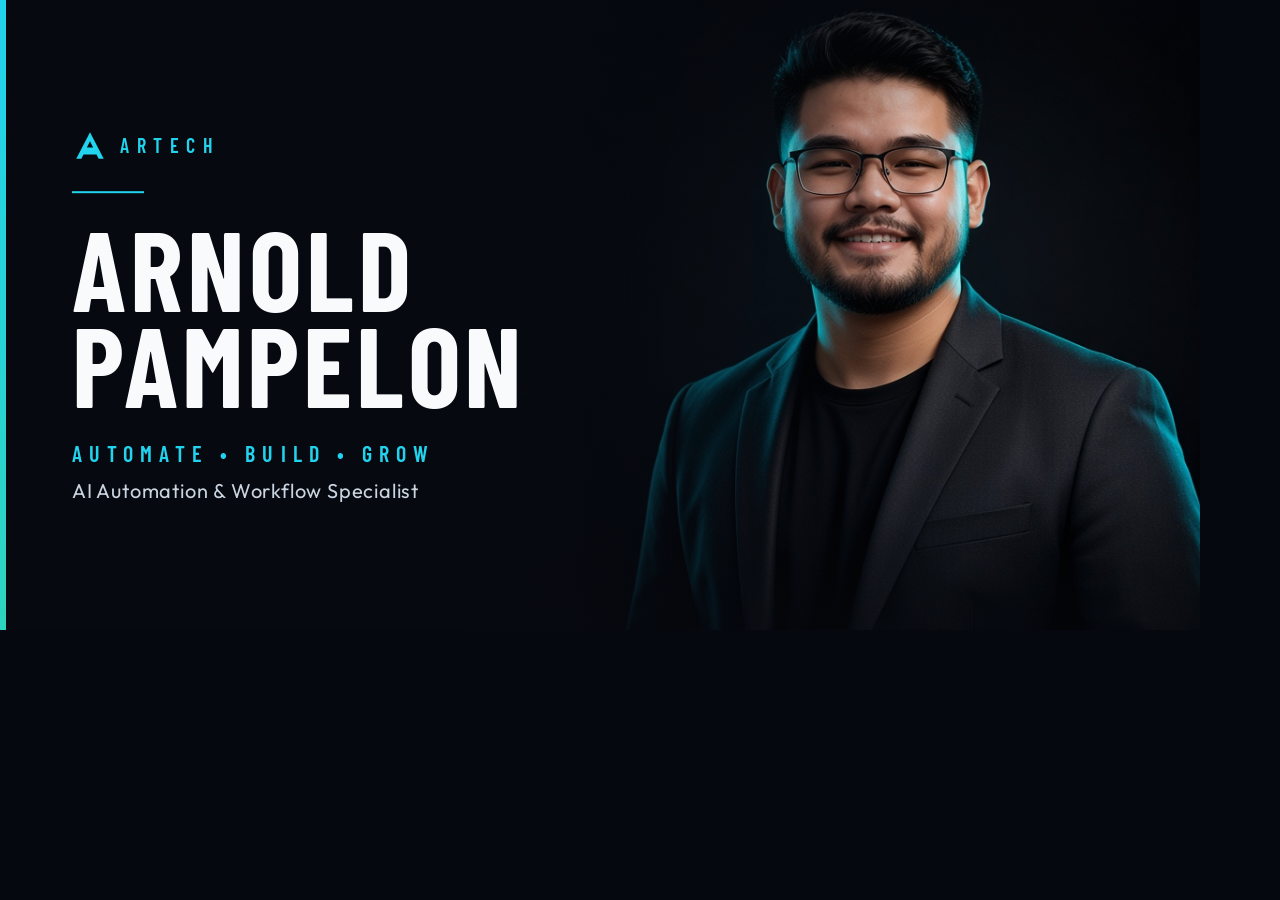
<file: .grok/og-card.html>
<!DOCTYPE html>
<html lang="en">
<head>
  <meta charset="utf-8" />
  <title>OG</title>
  <style>
    @font-face {
      font-family: "Barlow Condensed";
      src: url("./og-fonts/BarlowCondensed-Bold.ttf") format("truetype");
      font-weight: 700;
      font-style: normal;
      font-display: block;
    }
    @font-face {
      font-family: "Barlow Condensed";
      src: url("./og-fonts/BarlowCondensed-SemiBold.ttf") format("truetype");
      font-weight: 600;
      font-style: normal;
      font-display: block;
    }
    @font-face {
      font-family: "Barlow Condensed";
      src: url("./og-fonts/BarlowCondensed-Medium.ttf") format("truetype");
      font-weight: 500;
      font-style: normal;
      font-display: block;
    }
    @font-face {
      font-family: "Outfit";
      src: url("./og-fonts/Outfit.ttf") format("truetype");
      font-weight: 100 900;
      font-style: normal;
      font-display: block;
    }

    * { box-sizing: border-box; margin: 0; padding: 0; }
    html, body {
      width: 1200px;
      height: 630px;
      overflow: hidden;
      background: #05080E;
    }
    .card {
      position: relative;
      width: 1200px;
      height: 630px;
      background: #05080E url("./og-bg.jpg") right center / cover no-repeat;
      font-synthesis: none;
    }
    .vignette {
      position: absolute;
      inset: 0;
      background:
        linear-gradient(90deg,
          #05080E 0%,
          #05080E 34%,
          rgba(5, 8, 14, 0.88) 48%,
          rgba(5, 8, 14, 0.35) 64%,
          rgba(5, 8, 14, 0.08) 78%,
          transparent 100%),
        linear-gradient(180deg,
          rgba(5, 8, 14, 0.35) 0%,
          transparent 18%,
          transparent 82%,
          rgba(5, 8, 14, 0.45) 100%);
    }
    .grain {
      position: absolute;
      inset: 0;
      opacity: 0.09;
      pointer-events: none;
      background-image: url("data:image/svg+xml;utf8,<svg xmlns='http://www.w3.org/2000/svg' width='140' height='140'><filter id='n'><feTurbulence type='fractalNoise' baseFrequency='0.85' numOctaves='2' stitchTiles='stitch'/><feColorMatrix values='0 0 0 0 1  0 0 0 0 1  0 0 0 0 1  0 0 0 0.55 0'/></filter><rect width='100%' height='100%' filter='url(%23n)'/></svg>");
      mix-blend-mode: overlay;
    }
    .accent-bar {
      position: absolute;
      left: 0; top: 0; bottom: 0;
      width: 6px;
      background: linear-gradient(180deg, #22D3EE 0%, #2DD4BF 100%);
    }
    .lockup {
      position: absolute;
      left: 72px;
      top: 50%;
      transform: translateY(-50%);
      width: 560px;
      color: #F8FAFC;
    }
    .brand {
      display: flex;
      align-items: center;
      gap: 12px;
      margin-bottom: 28px;
    }
    .brand svg {
      width: 36px;
      height: 36px;
      display: block;
      flex-shrink: 0;
    }
    .brand span {
      font-family: "Barlow Condensed", "Liberation Sans Narrow", sans-serif;
      font-weight: 600;
      font-size: 20px;
      letter-spacing: 0.38em;
      color: #22D3EE;
      text-transform: uppercase;
    }
    .rule {
      width: 72px;
      height: 2px;
      background: #22D3EE;
      margin-bottom: 26px;
    }
    h1 {
      font-family: "Barlow Condensed", "Liberation Sans Narrow", sans-serif;
      font-weight: 700;
      font-size: 112px;
      line-height: 0.86;
      letter-spacing: 0.035em;
      text-transform: uppercase;
      color: #F8FAFC;
      font-kerning: normal;
    }
    .tagline {
      margin-top: 28px;
      font-family: "Barlow Condensed", "Liberation Sans Narrow", sans-serif;
      font-weight: 600;
      font-size: 22px;
      letter-spacing: 0.32em;
      color: #22D3EE;
      text-transform: uppercase;
    }
    .subtitle {
      margin-top: 12px;
      font-family: "Outfit", "Liberation Sans", sans-serif;
      font-weight: 400;
      font-size: 20px;
      letter-spacing: 0.04em;
      color: #CBD5E1;
    }
  </style>
</head>
<body>
  <div class="card">
    <div class="vignette"></div>
    <div class="grain"></div>
    <div class="accent-bar"></div>
    <div class="lockup">
      <div class="brand">
        <svg viewBox="0 0 32 32" aria-hidden="true">
          <path fill="#22D3EE" fill-rule="evenodd" d="M16 4.4 28.2 28h-4.5l-1.9-3.72H10.2L8.3 28H3.8L16 4.4Zm0 8.1-2.78 5.46h5.56L16 12.5Z"/>
        </svg>
        <span>ARTECH</span>
      </div>
      <div class="rule"></div>
      <h1>ARNOLD<br />PAMPELON</h1>
      <div class="tagline">AUTOMATE • BUILD • GROW</div>
      <div class="subtitle">AI Automation & Workflow Specialist</div>
    </div>
  </div>
</body>
</html>
</file>
